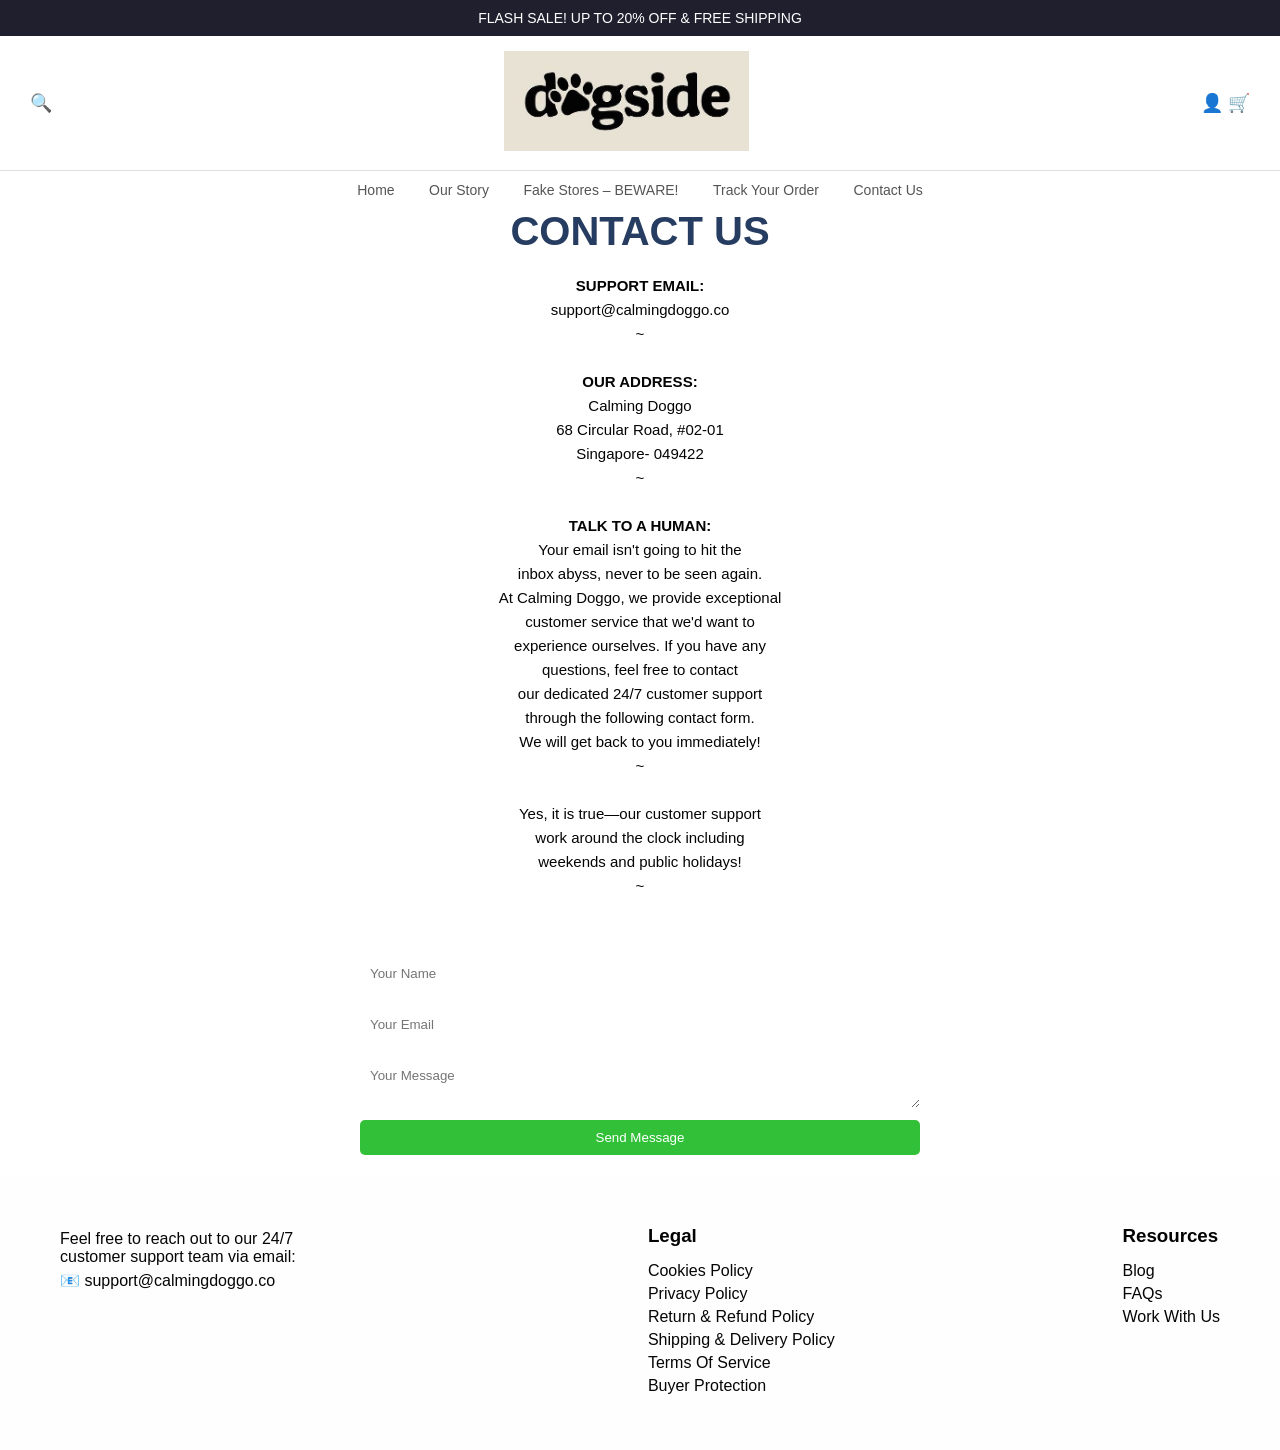
<file: contact.html>
<!DOCTYPE html>
<html lang="en">
<head>
  <meta charset="UTF-8">
  <title>Contact</title>
  <style>
     body {
    margin: 0;
    font-family: Arial, sans-serif;
}




.top-bar {
    background: #1f1f2e;
    color: white;
    text-align: center;
    padding: 10px;
    font-size: 14px;
}


.header-top {
    display: flex;
    justify-content: space-between;
    align-items: center;
    padding: 15px 30px;
}

.logo img {
    height: 100px;   
    
}

.icon {
    font-size: 18px;
}
.navbar {
    text-align: center;
    padding: 10px;
    border-top: 1px solid #ddd;
}

.navbar a {
    margin: 0 15px;
    text-decoration: none;
    color: #555;
    font-size: 14px;
}

.navbar a:hover {
    color: #000;
}

* {
  margin: 0;
  padding: 0;
  box-sizing: border-box;
  font-family: Arial, sans-serif;
}

.contact {
  min-height: 100vh;

  display: flex;
  justify-content: center;
  align-items: center;
}

.heading {
  font-size: 40px;
  color: rgb(38, 61, 97);
  margin-bottom: 20px;
  text-align: center;   
  width: 100%;
}


.content {
  text-align: center;
  color: rgb(5, 4, 4);
  max-width: 600px;
}


.text {
  margin-bottom: 30px;
  line-height: 1.6;
  font-size: 15px;
}


.box {
  background: rgba(255, 255, 255, 0.9);
  padding: 20px;
  border-radius: 10px;
}


.box input,
.box textarea {
  width: 100%;
  margin: 8px 0;
  padding: 10px;
  border: none;
  border-radius: 5px;
}


.box button {
  width: 100%;
  padding: 10px;
  background:#32c039;
  color: white;
  border: none;
  border-radius: 5px;
  cursor: pointer;
}

.box button:hover {
  background: #32c039;
}
.footer {
    background: #fffefe;
    color: hsl(0, 33%, 1%);
    padding: 50px 60px;
}

.footer-container {
    display: flex;
    justify-content: space-between;
    gap: 40px;
    flex-wrap: wrap;
}


.footer-col {
    max-width: 300px;
}

.footer-col h3 {
    margin-bottom: 15px;
}


.footer-col p {
    margin: 5px 0;
    color: #050505;
    cursor: pointer;
}

.footer-col p:hover {
    color: #0c0909;
}
@media (max-width: 768px) {

  body {
    overflow: auto;
  }

  .container {
    display: block;
  }

  .left {
    position: relative;
    width: 100%;
    height: auto;
  }

  .left img {
    width: 100%;
    height: auto;
  }

  .right {
    width: 100%;
    margin-left: 0;
    height: auto;
    overflow: visible;
  }

}

  </style>
</head>
<body>
    
<div class="top-bar">
    FLASH SALE! UP TO 20% OFF & FREE SHIPPING
</div>
  
    <div class="header-top">
        <div class="icon">🔍</div>

        <div class="logo">
    <img src="dogside2.jpeg" alt="Logo">
</div>

        <div class="icon">👤 🛒</div>
    </div>
    

    
    <nav class="navbar">
        <a href="index.html">Home</a>
      
         <a href="our.html">Our Story</a>
        <a href="fake.html">Fake Stores – BEWARE!</a>
        <a href="track.html">Track Your Order</a>
        <a href="contact.html">Contact Us</a>
    </nav>
  

<h1 class="heading">CONTACT US</h1>

  <section class="contact">
  
    <div class="content">

      
      <div class="text">
        <p>
          <b>SUPPORT EMAIL:</b><br>
          support@calmingdoggo.co <br> ~ <br><br>

          <b>OUR ADDRESS:</b><br>
          Calming Doggo <br>
          68 Circular Road, #02-01 <br>
          Singapore- 049422 <br> ~ <br><br>

          <b>TALK TO A HUMAN:</b><br>
          Your email isn't going to hit the<br>
          inbox abyss, never to be seen again.<br>
          At Calming Doggo, we provide exceptional<br>
          customer service that we'd want to<br>
          experience ourselves. If you have any<br>
          questions, feel free to contact<br>
          our dedicated 24/7 customer support<br>
          through the following contact form.<br>
          We will get back to you immediately!<br> ~ <br><br>

          Yes, it is true—our customer support<br>
          work around the clock including<br>
          weekends and public holidays!<br> ~
        </p>
      </div>

    
      <div class="box">
        <input type="text" placeholder="Your Name">
          <input type="email" placeholder="Your Email">
        <textarea placeholder="Your Message"></textarea>
        <button>Send Message</button>
      </div>

    </div>

  </section>
<footer class="footer">

    <div class="footer-container">

       
        <div class="footer-col">
            <p>Feel free to reach out to our 24/7 customer support team via email:</p>
            <p>📧 support@calmingdoggo.co</p>
        </div>

        
        <div class="footer-col">
            <h3>Legal</h3>
              <p>Cookies Policy</p>
            <p>Privacy Policy</p>
             <p>Return & Refund Policy</p>
            <p>Shipping & Delivery Policy</p>
             <p>Terms Of Service</p>
            <p>Buyer Protection</p>
        </div>

       
        <div class="footer-col">
            <h3>Resources</h3>
               <p>Blog</p>
            <p>FAQs</p>
               <p>Work With Us</p>
        </div>

    </div>
    
</body>
</html>
</file>
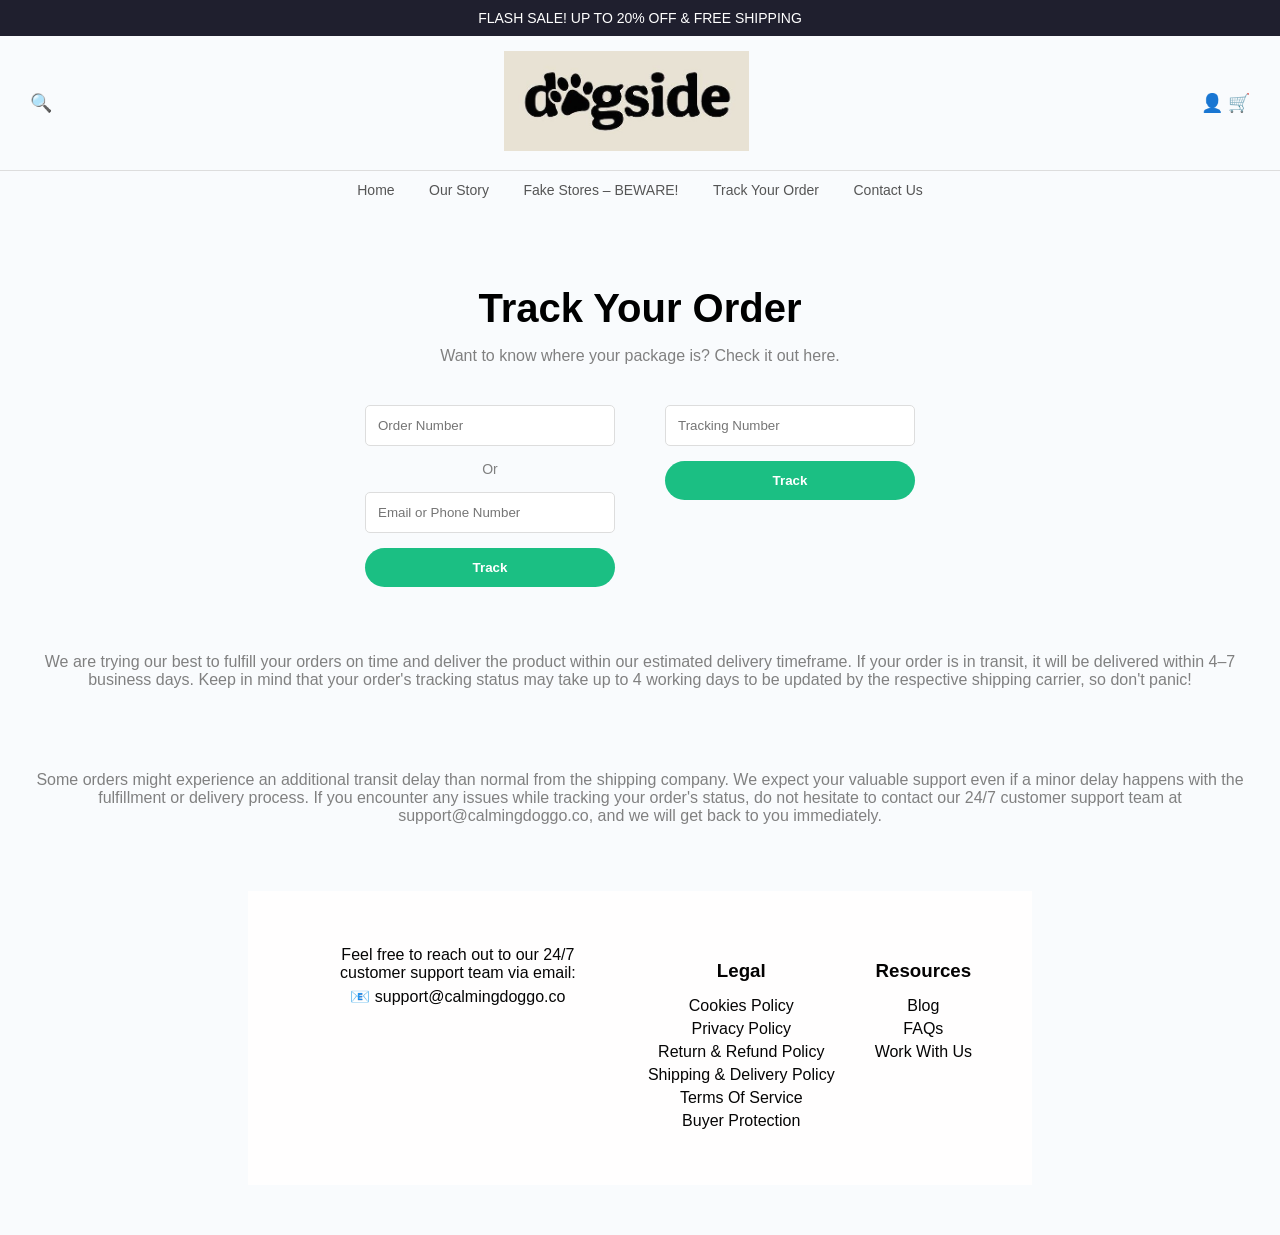
<file: track.html>
<!DOCTYPE html>
<html lang="en">
<head>
  <meta charset="UTF-8">
  <title>Track Your Order</title>
  <style> 
  
body {
    margin: 0;
    font-family: Arial, sans-serif;
}



.top-bar {
    background: #1f1f2e;
    color: white;
    text-align: center;
    padding: 10px;
    font-size: 14px;
}

/* Header */
.header-top {
    display: flex;
    justify-content: space-between;
    align-items: center;
    padding: 15px 30px;
}

.logo img {
    height: 100px;   
    
}

.icon {
    font-size: 18px;
}
.navbar {
    text-align: center;
    padding: 10px;
    border-top: 1px solid #ddd;
}

.navbar a {
    margin: 0 15px;
    text-decoration: none;
    color: #555;
    font-size: 14px;
}

.navbar a:hover {
    color: #000;
}
    body {
  font-family: Arial, sans-serif;
  background: #f9fbfd;
  margin: 0;
  padding: 0;
}

.container {
  text-align: center;
  padding: 50px 20px;
}

h1 {
  font-size: 40px;
  margin-bottom: 10px;
}

p {
  color: gray;
}

.form-section {
  display: flex;
  justify-content: center;
  gap: 50px;
  margin-top: 40px;
  flex-wrap: wrap;
}

.form-box {
  display: flex;
  flex-direction: column;
  gap: 15px;
  width: 250px;
}

input {
  padding: 12px;
  border: 1px solid #ddd;
  border-radius: 5px;
}

button {
  padding: 12px;
  background-color: #1bbf83;
  border: none;
  color: white;
  border-radius: 25px;
  cursor: pointer;
  font-weight: bold;
}

button:hover {
  background-color: #159f6b;
}

.or {
  margin: 0;
  font-size: 14px;
  color: gray;
}
.story p {
    max-width: 800px;
    margin: auto;
    line-height: 1.8;
    color: #555;
    text-align: left; }

.footer {
    background: #fffefe;
    color: hsl(0, 33%, 1%);
    padding: 50px 60px;
}

/* Container */
.footer-container {
    display: flex;
    justify-content: space-between;
    gap: 40px;
    flex-wrap: wrap;
}

/* Columns */
.footer-col {
    max-width: 300px;
}

.footer-col h3 {
    margin-bottom: 15px;
}

/* Text */
.footer-col p {
    margin: 5px 0;
    color: #050505;
    cursor: pointer;
}

.footer-col p:hover {
    color: #0c0909;
}
@media (max-width: 768px) {

  body {
    overflow: auto;
  }

  .container {
    display: block;
  }

  .left {
    position: relative;
    width: 100%;
    height: auto;
  }

  .left img {
    width: 100%;
    height: auto;
  }

  .right {
    width: 100%;
    margin-left: 0;
    height: auto;
    overflow: visible;
  }

}

  </style>
  
</head>
<body>

    
<div class="top-bar">
    FLASH SALE! UP TO 20% OFF & FREE SHIPPING
</div>

<!-- Header -->
<header>

    <!-- Logo + Icons -->
    <div class="header-top">
        <div class="icon">🔍</div>

        <div class="logo">
    <img src="dogside2.jpeg" alt="Logo">
</div>

        <div class="icon">👤 🛒</div>
    </div>
    

   <nav class="navbar">
        <a href="index.html">Home</a>
        
         <a href="our.html">Our Story</a>
        <a href="fake.html">Fake Stores – BEWARE!</a>
        <a href="track.html">Track Your Order</a>
        <a href="contact.html">Contact Us</a>
    </nav>
  <div class="container">
    <h1>Track Your Order</h1>
    <p>Want to know where your package is? Check it out here.</p>

    <div class="form-section">

      
      <div class="form-box">
        <input type="text" placeholder="Order Number">
        <p class="or">Or</p>
        <input type="text" placeholder="Email or Phone Number">
        <button>Track</button>
      </div>

      
      <div class="form-box">
        <input type="text" placeholder="Tracking Number">
        <button>Track</button>
      </div><p>We are trying our best to fulfill your orders on time and deliver the product within our estimated delivery timeframe. If your order is in transit, it will be delivered within 4–7 business days. Keep in mind that your order's tracking status may take up to 4 working days to be updated by the respective shipping carrier, so don't panic!</p>
<p>Some orders might experience an additional transit delay than normal from the shipping company. We expect your valuable support even if a minor delay happens with the fulfillment or delivery process. If you encounter any issues while tracking your order's status, do not hesitate to contact our 24/7 customer support team at support@calmingdoggo.co, and we will get back to you immediately.</p>
</body>




<footer class="footer">

    <div class="footer-container">

        
        <div class="footer-col">
            <p>Feel free to reach out to our 24/7 customer support team via email:</p>
            <p>📧 support@calmingdoggo.co</p>
        </div>

        
        <div class="footer-col">
            <h3>Legal</h3>
            <p>Cookies Policy</p>
            <p>Privacy Policy</p>
            <p>Return & Refund Policy</p>
            <p>Shipping & Delivery Policy</p>
            <p>Terms Of Service</p>
            <p>Buyer Protection</p>
        </div>

        
        <div class="footer-col">
            <h3>Resources</h3>
            <p>Blog</p>
            <p>FAQs</p>
            <p>Work With Us</p>
        </div>

    </div>
    
</html>
</file>
